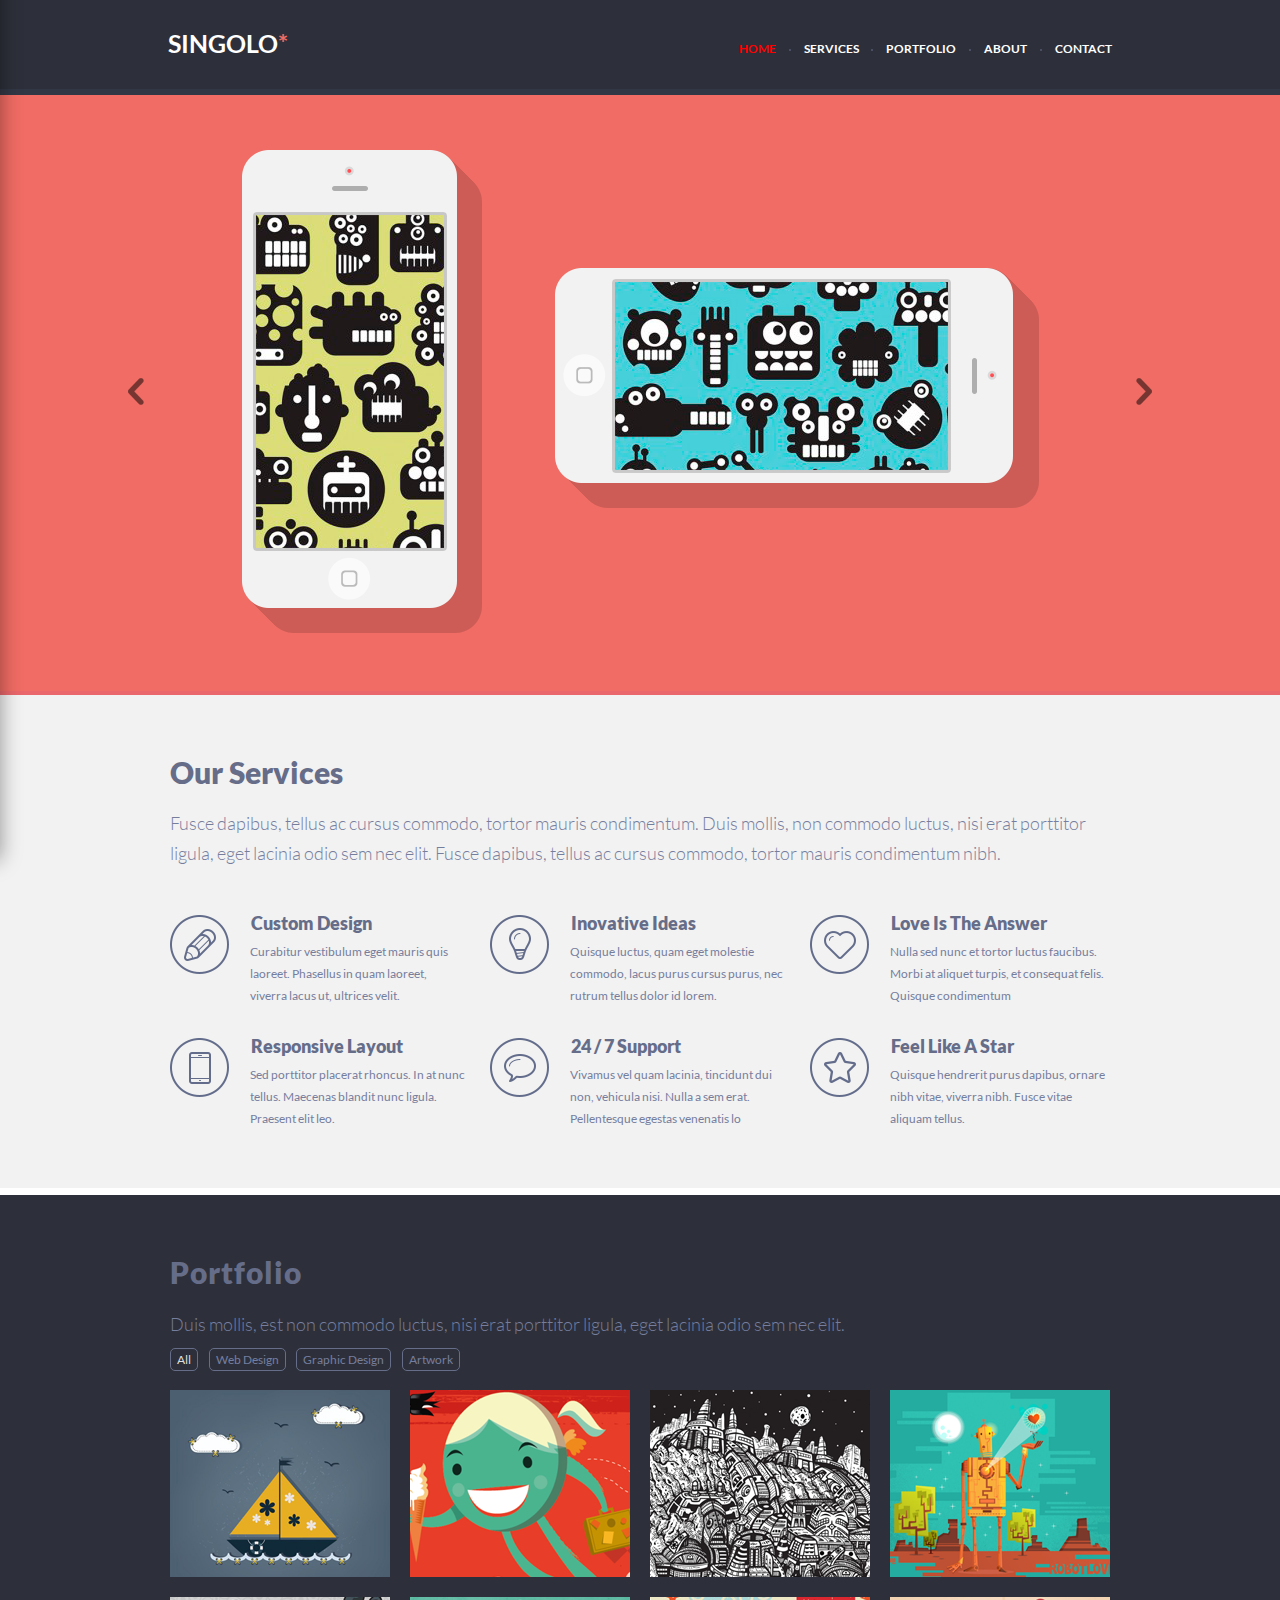
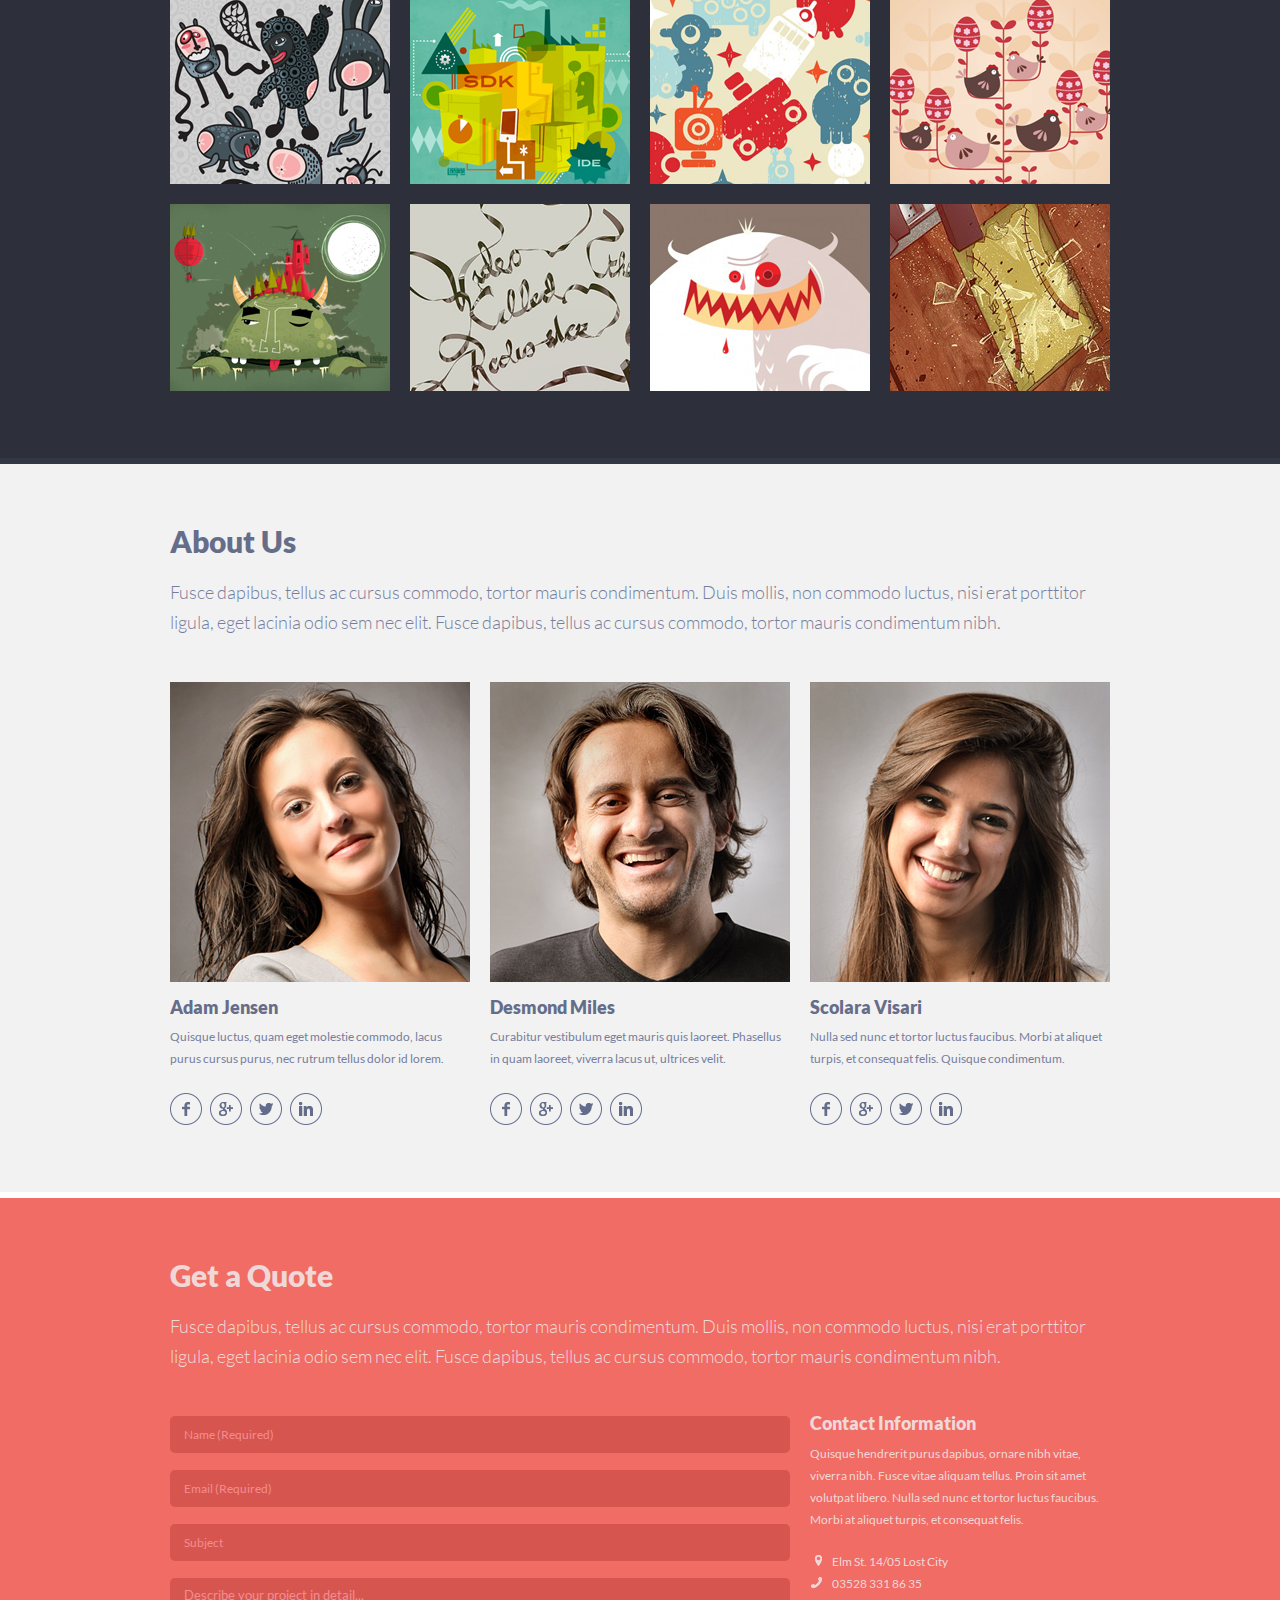
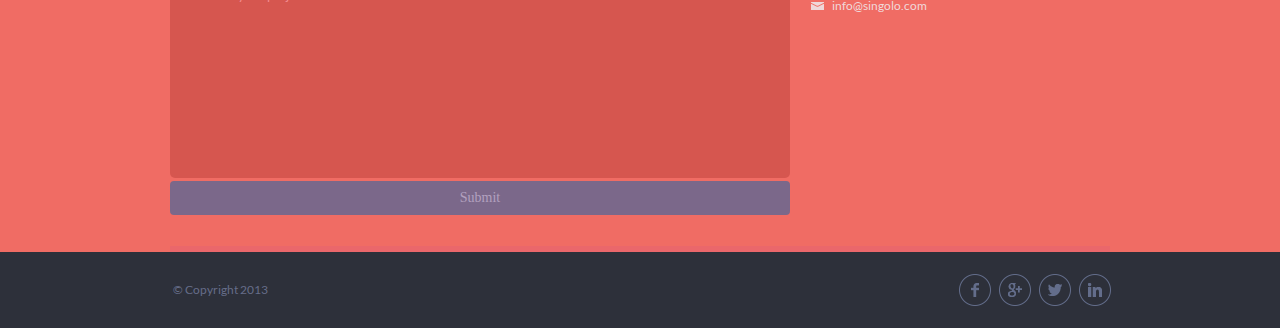
<file: index.html>
<!DOCTYPE html>
<html lang="en">

<head>
    <meta charset="UTF-8">
    <meta name="viewport" content="width=device-width, initial-scale=1.0">
    <title>Singolo</title>
    <link rel="stylesheet" href="assets/fonts/fonts.css">
    <link rel="stylesheet" href="style.css">

</head>

<body>
    <script src="script.js"></script>
    <div id="menu1"></div>
    <header>
        <div class="container">

            <div class="menuBar">
                <img src="assets/Burger-menu-icon.png" alt="">
            </div>
            <div class="shadow" style="display: none;"></div>
            <div class="miniMenu" id="miniLink">
                <div class="menulink">
                    <nav><a class="active" href="#con">HOME</a></nav>
                    <nav><a href="#serv">SERVICES</a></nav>
                    <nav><a href="#portfolio">PORTFOLIO</a></nav>
                    <nav><a href="#about_us">ABOUT</a></nav>
                    <nav><a href="#footer">CONTACT</a></nav>
                </div>
            </div>

            <div class="icon">
                <h3>SINGOLO<span class="star">*</span></h3>

            </div>

            <div class="menu" id="menu">

                <nav><a class="active home" href="#con" id='home'>HOME</a></nav>
                <div class="point"></div>
                <nav><a class="home" href="#serv" id='home'>SERVICES</a></nav>
                <div class="point" id='home'></div>
                <nav><a class="home" href="#portfolio" id='home'>PORTFOLIO</a></nav>
                <div class="point" id='home'></div>
                <nav><a class="home" href="#about_us" id='home'>ABOUT</a></nav>
                <div class="point"></div>
                <nav><a class="home" href="#footer" id='home'>CONTACT</a></nav>
            </div>

        </div>
    </header>
    <div class="con" id="con">
        <div class="slider" id="slider">

            <a id="prev" class="prev"><img src="assets/chev.png" alt=""></a>
            <div class="item double_phone">
                <img class="vertic" id="vertic" src="assets/iPhone_Vertical.png" alt="">
                <div class="shadow_phone" style="display: none;" id="shadow_phone"></div>
                <img class="horiz " id="horiz" src="assets/iPhone_Horizontal.png" alt="">
                <div class="shadow_phone2" style="display: none;" id="shadow_phone2"></div>
            </div>
            <div class="item">
                <img class="triple_phone" src="assets/triple_phone.png" alt="">
            </div>

            <a id="next" class="next"><img src="assets/chev_right.png" alt=""></a>
        </div>

    </div>


    <div id="serv" class="services">

        <div class="container_our_services">

            <div class="our_services">

                <h1>Our Services</h1>
                <p>Fusce dapibus, tellus ac cursus commodo, tortor mauris condimentum. Duis mollis, non commodo luctus, nisi erat porttitor ligula, eget lacinia odio sem nec elit. Fusce dapibus, tellus ac cursus commodo, tortor mauris condimentum nibh.</p>

            </div>



            <div class="info">
                <ul>
                    <li> <img src="assets/Pen.png" alt="">
                        <div>
                            <h4>Custom Design</h4>
                            <p>Curabitur vestibulum eget mauris quis laoreet. Phasellus in quam laoreet, viverra lacus ut, ultrices velit.</p>

                        </div>
                    </li>


                    <li class="li_second"> <img src="assets/Bulb.png" alt="">
                        <div>
                            <h4>Inovative Ideas</h4>
                            <p>Quisque luctus, quam eget molestie commodo, lacus purus cursus purus, nec rutrum tellus dolor id lorem.</p>

                        </div>
                    </li>


                    <li> <img src="assets/Heart.png" alt="">
                        <div>
                            <h4>Love Is The Answer</h4>
                            <p>Nulla sed nunc et tortor luctus faucibus. Morbi at aliquet turpis, et consequat felis. Quisque condimentum</p>

                        </div>
                    </li>


                    <li> <img src="assets/Phone.png" alt="">
                        <div>
                            <h4>Responsive Layout</h4>
                            <p>Sed porttitor placerat rhoncus. In at nunc tellus. Maecenas blandit nunc ligula. Praesent elit leo.</p>

                        </div>
                    </li>


                    <li> <img src="assets/Bubble.png" alt="">
                        <div>
                            <h4>24 / 7 Support</h4>
                            <p>Vivamus vel quam lacinia, tincidunt dui non, vehicula nisi. Nulla a sem erat. Pellentesque egestas venenatis lo</p>

                        </div>
                    </li>


                    <li> <img src="assets/Star.png" alt="">
                        <div>
                            <h4>Feel Like A Star</h4>
                            <p>Quisque hendrerit purus dapibus, ornare nibh vitae, viverra nibh. Fusce vitae aliquam tellus.</p>

                        </div>
                    </li>






                </ul>
            </div>
        </div>
    </div>





    <div id="portfolio" class="portfolio">
        <div class="container_portfolio">
            <h3>Portfolio</h3>
            <p>Duis mollis, est non commodo luctus, nisi erat porttitor ligula, eget lacinia odio sem nec elit.</p>

            <div id="portf" class="portfolio_nav">
                <nav><a class="active_a" href="##" id="all">All</a></nav>
                <nav><a href="##" id="web">Web Design</a></nav>
                <nav><a href="##" id="design">Graphic Design</a></nav>
                <nav><a href="##" id="artwork">Artwork</a></nav>
            </div>
            <div class="portfolio_img " id="portfolio_img">
                <img src="assets/Project5.png" alt="Img">
                <img src="assets/Project1.png" alt="Img">
                <img src="assets/Layer 9.png" alt="Img">
                <img src="assets/Project.png" alt="Img">
                <img src="assets/Project23.png" alt="Img">
                <img src="assets/Project2.png" alt="Img">
                <img src="assets/Layer 11.png" alt="Img">
                <img src="assets/Layer 8.png" alt="Img">
                <img src="assets/Project4.png" alt="Img">
                <img src="assets/Project8.png" alt="Img">
                <img src="assets/Project3.png" alt="Img">
                <img src="assets/Project12.png" alt="Img">


            </div>

        </div>
    </div>


    <div id="about_us" class="about_us">
        <div class="container_about_us">
            <h3>About Us</h3>

            <p class="aboutUsP">Fusce dapibus, tellus ac cursus commodo, tortor mauris condimentum. Duis mollis, non commodo luctus, nisi erat porttitor ligula, eget lacinia odio sem nec elit. Fusce dapibus, tellus ac cursus commodo, tortor mauris condimentum nibh.</p>
            <div class="team">
                <div class="persons">
                    <img class="personImg" src="assets/pers1.png" alt="person1">
                    <h4>Adam Jensen</h4>
                    <p>Quisque luctus, quam eget molestie commodo, lacus purus cursus purus, nec rutrum tellus dolor id lorem.</p>
                    <div class="social">
                        <a href=""><img src="assets/Facebook.png" alt=""></a>
                        <a href=""><img src="assets/Google.png" alt=""></a>
                        <a href=""><img src="assets/Twitter.png" alt=""></a>
                        <a href=""><img src="assets/LinkedIn.png" alt=""></a>
                    </div>
                </div>
                <div class="persons">
                    <img class="personImg" src="assets/pers2.png" alt="person1">
                    <h4>Desmond Miles</h4>
                    <p>Curabitur vestibulum eget mauris quis laoreet. Phasellus in quam laoreet, viverra lacus ut, ultrices velit.</p>
                    <div class="social">
                        <a href=""><img src="assets/Facebook.png" alt=""></a>
                        <a href=""><img src="assets/Google.png" alt=""></a>
                        <a href=""><img src="assets/Twitter.png" alt=""></a>
                        <a href=""><img src="assets/LinkedIn.png" alt=""></a>
                    </div>
                </div>
                <div class="persons">
                    <img class="personImg" src="assets/pers3.png" alt="person1">
                    <h4>Scolara Visari</h4>
                    <p>Nulla sed nunc et tortor luctus faucibus. Morbi at aliquet turpis, et consequat felis. Quisque condimentum.</p>
                    <div class="social">
                        <a href=""><img src="assets/Facebook.png" alt=""></a>
                        <a href=""><img src="assets/Google.png" alt=""></a>
                        <a href=""><img src="assets/Twitter.png" alt=""></a>
                        <a href=""><img src="assets/LinkedIn.png" alt=""></a>
                    </div>
                </div>
            </div>





        </div>
    </div>

    <div class="get_a_quote">
        <div class="container_get_a_quote">
            <h3>Get a Quote</h3>

            <p class="getAQuoteP">Fusce dapibus, tellus ac cursus commodo, tortor mauris condimentum. Duis mollis, non commodo luctus, nisi erat porttitor ligula, eget lacinia odio sem nec elit. Fusce dapibus, tellus ac cursus commodo, tortor mauris condimentum nibh.</p>

            <div class="flex">

                <form id="form">
                    <div> <input type="text" class="first" placeholder="Name (Required)" form="form" id="name" required></div>
                    <div> <input type="email" placeholder="Email (Required)" form="form" required></div>
                    <div> <input type="text" placeholder="Subject" id="subject"></div>
                    <div> <textarea name="" placeholder="Describe your project in detail..." id="describe"></textarea></div>
                    <button type="submit" form="form" id="btn">Submit</button>
                    <div id="message-block" class="hidden">
                        <div id="message">
                            <p>Письмо Отправлено!</p>
                            <p><span id="result"></span></p>
                            <p><span id="result1"></span></p>
                            <button class="close_btn" type="button" id="close-btn">OK</button>
                        </div>
                    </div>
                </form>

                <div class="contact_inf">
                    <h3>Contact Information</h3>
                    <p>Quisque hendrerit purus dapibus, ornare nibh vitae, viverra nibh. Fusce vitae aliquam tellus. Proin sit amet volutpat libero. Nulla sed nunc et tortor luctus faucibus. Morbi at aliquet turpis, et consequat felis.</p>
                    <div class="mini_inf">
                        <ul>
                            <li>
                                <a href="#">
                                    <p><img class="location" src="assets/location.png" alt="location">&nbsp;&nbsp;&nbsp;&nbsp; Elm St. 14/05 Lost City</p>
                                </a>
                            </li>
                            <li>
                                <a href="tel:035283318635">
                                    <p><img src="assets/phone (1).png" alt="phone">&nbsp;&nbsp;&nbsp;&nbsp; 03528 331 86 35</p>
                                </a>
                            </li>
                            <li>
                                <a href="mailto:info@singolo.com">
                                    <p><img src="assets/mail.png" alt="mail">&nbsp;&nbsp;&nbsp; info@singolo.com</p>
                                </a>
                            </li>
                        </ul>
                    </div>
                </div>
            </div>
        </div>

        <div id="footer" class="footer">
            <div class="cotainer_footer">
                <div class="copyright">
                    <p>&copy; Copyright 2013</p>
                </div>

                <div class="social_footer">
                    <a href=""><img src="assets/Facebook.png" alt=""></a>
                    <a href=""><img src="assets/Google.png" alt=""></a>
                    <a href=""><img src="assets/Twitter.png" alt=""></a>
                    <a href=""><img src="assets/LinkedIn.png" alt=""></a>
                </div>
            </div>
        </div>

    </div>



</body>

</html>
</file>
<file: assets/fonts/fonts.css>
@font-face {
    font-family: 'Lato';
    font-style: normal;
    font-weight: 300;
    src: local('Lato Light'), local('Lato-Light'),
    url('Lato-Light.ttf') format('truetype');
  }
  
  @font-face {
    font-family: 'Lato';
    font-style: normal;
    font-weight: 400;
    src: local('Lato Regular'), local('Lato-Regular'),
    url('Lato-Regular.ttf') format('truetype');
  }
  
  @font-face {
    font-family: 'Lato';
    font-style: normal;
    font-weight: 700;
    src: local('Lato Bold'), local('Lato-Bold'),
    url('Lato-Bold.ttf') format('truetype');
  }
  
  @font-face {
    font-family: 'Lato';
    font-style: normal;
    font-weight: 900;
    src: local('Lato Black'), local('Lato-Black'),
    url('Lato-Black.ttf') format('truetype');
  }
</file>
<file: style.css>
* {
        scroll-margin-top: 43px;
        padding: 0;
        margin: 0;
        font-family: 'Lato', sans-serif;
    }
    /*MENU_SLIDER*/
    
    header {
        z-index: 2;
        display: flex;
        align-items: center;
        justify-content: center;
        background-color: #2d303a;
        height: 89px;
        border-bottom: 6px solid #323746;
        position: sticky;
        top: 0;
    }
    
    .menuBar {
        display: none;
    }
    
    .container {
        display: flex;
        align-items: center;
        justify-content: center;
        margin: 0 auto;
        width: 1020px;
    }
    
    div.icon {
        font-weight: bold;
        margin-left: 38px;
        margin-bottom: 3px;
        width: 40%;
    }
    
    div.icon h3 {
        font-size: 25px;
        line-height: 6px;
        color: #ffffff;
        font-family: "Lato";
        font-weight: 700;
    }
    
    div.menu {
        margin-top: 9px;
        margin-right: 38px;
        margin-left: 322px;
        display: flex;
        width: 60%;
        justify-content: space-between;
        font-size: 12px;
        font-weight: bold;
        text-align: left;
    }
    
    div.menu nav a {
        display: flex;
        text-align: center;
        color: #ffffff;
        font-weight: 700;
        line-height: 6px;
        text-decoration: none;
    }
    
    div nav a:hover {
        color: #f06c64;
        transition: all 0.3s ease;
    }
    
    .point {
        width: 2px;
        height: 2px;
        background-color: #494e62;
        margin-top: 3px;
    }
    
    span {
        color: #f06c64;
    }
    
    .shadow_phone {
        height: 333px;
        width: 188px;
        position: absolute;
        background: black;
        margin-left: 49px;
        margin-top: 215px;
        top: 0;
        transition: .4s;
    }
    
    .shadow_phone2 {
        width: 334px;
        height: 188px;
        position: absolute;
        background: black;
        margin-left: 408px;
        margin-top: 282px;
        top: 0;
        transition: .4s;
    }
    
    .double_phone {
        height: 486px;
    }
    
    div.slider {
        width: 1020px;
        align-items: center;
        display: flex;
        justify-content: center;
    }
    
    .horiz {
        cursor: pointer;
        margin-bottom: 125px;
    }
    
    .vertic {
        cursor: pointer;
    }
    
    .triple_phone {
        margin-left: 175px;
        margin-right: 175px;
    }
    
    .slider .item {
        transition: 0.6s ease;
    }
    
    .double_phone img {
        margin-right: 35px;
        margin-left: 35px;
    }
    
    .con {
        background-color: #f06c64;
        height: 596px;
        width: 100%;
        border-bottom: 4px solid #ea676b;
        align-items: center;
        display: flex;
        justify-content: center;
    }
    
    .blue_bg {
        background-color: #648BF0 !important;
        width: 100%;
        border-bottom: 4px solid #648BF0;
    }
    
    .slider .prev,
    .slider .next {
        cursor: pointer;
        transition: 0.6s ease;
        opacity: 0.5;
        position: absolute;
    }
    
    .prev {
        left: 25%;
    }
    
    .next {
        right: 25%;
    }
    
    @media (max-width:1700px) {
        .prev {
            left: 10%;
        }
        .next {
            right: 10%;
        }
    }
    
    @media (max-width:1100px) {
        .prev {
            left: 5%;
        }
        .next {
            right: 5%;
        }
    }
    
    @media (max-width:450px) {
        .prev {
            left: 10px !important;
        }
        .next {
            right: 10px !important;
        }
    }
    
    .slider .prev:hover,
    .slider .next:hover {
        opacity: 0.9;
        box-shadow: black;
    }
    
    .slider .item {
        -webkit-animation-name: fade;
        -webkit-animation-duration: 1.5s;
        animation-name: fade;
        animation-duration: 1.5s;
    }
    
    @-webkit-keyframes fade {
        from {
            opacity: 0.4
        }
        to {
            opacity: 1
        }
    }
    
    @keyframes fade {
        from {
            opacity: 0.4
        }
        to {
            opacity: 1
        }
    }
    
    div.container_our_services {
        align-items: center;
        justify-content: center;
        margin: 0 auto;
        width: 980px;
    }
    
    div.services {
        background-color: #f2f2f2;
        border-bottom: 7px solid #ffffff;
    }
    
    div.our_services {
        box-sizing: border-box;
        align-items: center;
        justify-content: center;
        padding-left: 20px;
        padding-top: 68px;
        width: 100%;
    }
    
    div.our_services h1 {
        font-size: 30px;
        line-height: 18px;
        color: #666d89;
        font-family: "Lato";
        font-weight: 900;
        text-align: left;
    }
    
    div.our_services p {
        height: 60px;
        font-size: 18px;
        padding-top: 27px;
        line-height: 30px;
        color: #767e9e;
        font-family: "Lato";
        font-weight: 300;
        overflow: hidden;
    }
    
    div.info {
        justify-content: space-between;
        padding-top: 47px;
        padding-left: 20px;
        padding-bottom: 27px;
    }
    
    div.info ul {
        width: 100%;
    }
    
    div.info li {
        display: inline-block;
        width: 300px;
        box-sizing: border-box;
        padding-bottom: 28px;
        margin-right: 17px;
    }
    
    div.info li h4 {
        font-size: 18px;
        line-height: 17px;
        color: #666d89;
        font-family: "Lato";
        font-weight: 900;
        padding-left: 12px;
        padding-bottom: 9px;
    }
    
    div.info li p {
        height: 66px;
        overflow: hidden;
        font-size: 12px;
        line-height: 22px;
        color: #767e9e;
        font-family: "Lato";
        font-weight: 400;
        max-width: 215px;
        padding-left: 11px;
    }
    
    div.info li img {
        padding-right: 10px;
        float: left;
    }
    
    div.info li div {
        float: left;
    }
    /* PORTFOLIO*/
    
    div.portfolio {
        background-color: #2d303a;
        border-bottom: 6px solid #323746;
        height: 863px;
    }
    
    .container_portfolio {
        align-items: center;
        justify-content: center;
        margin: 0 auto;
        width: 940px;
    }
    
    div.container_portfolio h3 {
        padding-top: 68px;
        overflow: hidden;
        height: 22px;
        letter-spacing: 1px;
        font-size: 30px;
        line-height: 18px;
        color: #666d89;
        font-family: "Lato";
        font-weight: 900;
        text-align: left;
    }
    
    div.container_portfolio p {
        overflow: hidden;
        padding-top: 24px;
        width: 940px;
        height: 39px;
        font-size: 18px;
        line-height: 30px;
        color: #767e9e;
        font-family: "Lato";
        font-weight: 300;
        text-align: left;
    }
    
    div.container_portfolio a {
        text-decoration: none;
        width: 78px;
        height: 22px;
        border-radius: 5px;
        padding: 3px 6px;
        border: 1px solid #666d89;
        font-size: 12px;
        line-height: 22px;
        color: #767e9e;
        font-family: "Lato";
        font-weight: 400;
        text-align: left;
    }
    
    div.portfolio_nav {
        display: flex;
        justify-content: space-between;
        width: 290px;
    }
    
    div.portfolio_nav a:hover {
        color: #dedede;
        transition: all 0.5s ease;
    }
    
    div.portfolio_nav a.active_a {
        color: #dedede;
        transition: all 0.5s ease;
    }
    
    div.portfolio_img {
        padding-top: 19px;
        height: 611px;
        width: 950px;
        display: grid;
        grid-template-columns: 220px 220px 220px 220px;
        grid-template-rows: 187px 187px 187px;
        grid-gap: 20px;
        overflow: hidden;
    }
    
    .img_border {
        border: 5px solid #F06C64;
    }
    /**ABOUT US **/
    
    div.about_us {
        background-color: #f2f2f2;
        height: 728px;
        border-bottom: 6px solid #ffffff;
    }
    
    div.container_about_us {
        margin: 0 auto;
        width: 940px;
    }
    
    div.about_us h3 {
        padding-top: 62px;
        font-size: 30px;
        overflow: hidden;
        line-height: 30px;
        height: 30px;
        color: #666d89;
        font-family: "Lato";
        font-weight: 900;
        text-align: left;
    }
    
    div.about_us p {
        height: 60px;
        padding-top: 21px;
        font-size: 18px;
        line-height: 30px;
        color: #767e9e;
        overflow: hidden;
        font-family: "Lato";
        font-weight: 300;
        text-align: left;
    }
    
    div.team {
        display: flex;
        justify-content: space-between;
    }
    
    div.persons {
        padding-top: 45px;
        width: 300px;
    }
    
    div.team p {
        padding-top: 10px;
        font-size: 12px;
        line-height: 22px;
        color: #767e9e;
        font-family: "Lato";
        font-weight: 400;
        text-align: left;
    }
    
    div.team h4 {
        padding-top: 13px;
        font-size: 18px;
        line-height: 18px;
        color: #666d89;
        font-family: "Lato";
        font-weight: 900;
        text-align: left;
    }
    
    div.social {
        padding-top: 7px;
    }
    
    div.social a {
        padding-right: 5px;
    }
    
    div.social img:hover {
        transform: rotate(360deg);
        transition: transform 1s ease;
        filter: brightness(0);
    }
    
    div.social img {
        transition: transform 1s ease;
    }
    
    img {
        box-shadow: black;
    }
    /*FOOTER*/
    
    div.get_a_quote {
        background-color: #f06c64;
    }
    
    div.container_get_a_quote {
        width: 940px;
        align-items: center;
        justify-content: center;
        margin: 0 auto;
        height: 648px;
        border-bottom: 6px solid #ea676b;
        ;
    }
    
    div.container_get_a_quote h3 {
        overflow: hidden;
        height: 26px;
        font-size: 30px;
        line-height: 18px;
        color: #f0d8d9;
        font-family: "Lato";
        font-weight: 900;
        text-align: left;
        padding-top: 68px;
    }
    
    div.container_get_a_quote p {
        overflow: hidden;
        width: 940px;
        height: 57px;
        font-size: 18px;
        line-height: 30px;
        color: #f0d8d9;
        font-family: "Lato";
        font-weight: 300;
        text-align: left;
        padding-top: 19px;
    }
    
    form button {
        width: 620px;
        background-color: #5e6894;
        opacity: .8;
        border-color: #5e6894;
        border-radius: 4px;
        border: none;
        color: #a4aed6;
        font-size: 14px;
        font-family: "Lato-Light";
        padding: 9px 18px;
        position: relative;
    }
    
    form input {
        background-color: #d6564f;
        width: 620px;
        resize: none;
        Border-radius: 5px;
        border: 0;
        margin-bottom: 17px;
        height: 37px;
        outline: none;
        font-size: 12px;
        line-height: 22px;
        color: #f0d8d9;
        font-family: "Lato";
        font-weight: 400;
        text-align: left;
        padding-left: 14px;
        box-sizing: border-box;
    }
    
    textarea {
        background-color: #d6564f;
        width: 620px;
        resize: none;
        Border-radius: 5px;
        border: 0;
        height: 200px;
        outline: none;
        padding-left: 14px;
        box-sizing: border-box;
        padding-top: 9px;
        color: #f0d8d9;
    }
    
    input.first {
        margin-top: 48px;
    }
    
    input::placeholder {
        color: #f48c8f;
    }
    
    textarea::placeholder {
        color: #f48c8f;
    }
    
    div.contact_inf {
        width: 300px;
        box-sizing: border-box;
        padding-left: 20px;
        padding-top: 20px;
    }
    
    div.contact_inf p {
        overflow: hidden;
        width: 300px;
        height: 108px;
        font-size: 12px;
        line-height: 22px;
        color: #f0d8d9;
        font-family: "Lato";
        font-weight: 400;
        text-align: left;
        padding-top: 10px;
    }
    
    div.contact_inf h3 {
        height: 19px;
        overflow: hidden;
        font-size: 18px;
        line-height: 18px;
        color: #f0d8d9;
        font-family: "Lato";
        font-weight: 900;
        text-align: left;
        padding-top: 26px;
    }
    
    div.flex {
        display: flex;
    }
    
    div.mini_inf li {
        padding-left: 1px;
        list-style-type: none;
        width: 300px;
    }
    
    div.mini_inf p {
        font-size: 12px;
        line-height: 22px;
        color: #f0d8d9;
        font-family: "Lato";
        font-weight: 400;
        text-align: left;
        height: 22px;
        padding-top: 0;
    }
    
    div.mini_inf img {
        text-align: right;
    }
    
    .location {
        padding-left: 4px;
    }
    /*FOOTER*/
    
    .copyright {
        padding-left: 8px;
        color: #666d89;
        text-align: center;
        font-size: 11.6px;
        padding-top: 31px;
        cursor: default;
        float: left;
    }
    
    div.mini_inf a {
        text-decoration: none;
    }
    
    div.footer {
        background-color: #2d303a;
    }
    
    div.cotainer_footer {
        width: 951px;
        height: 76px;
        align-items: center;
        justify-content: center;
        margin: 0 auto;
    }
    
    img.copyright {
        padding-left: 42px;
        padding-top: 33px;
    }
    
    div.social_footer {
        float: right;
        padding-top: 22px;
    }
    
    div.social_footer a {
        padding-right: 5px;
    }
    
    div.social_footer img:hover {
        transform: rotate(360deg);
        transition: transform 1s ease;
        filter: brightness(0);
    }
    
    div.social_footer img {
        transition: transform 1s ease;
    }
    /****FOR JS*****/
    
    nav a.active {
        color: red !important;
        transition: all 0.6s ease;
    }
    
    #message-block {
        position: fixed;
        width: 100vw;
        height: 400vw;
        top: 0;
        left: 0;
        background: #0008;
    }
    
    #message-block.hidden {
        display: none;
    }
    
    #message {
        position: absolute;
        left: 25%;
        border: 3px solid black;
        background: #0009;
        border-radius: 10px;
        width: 55%;
        transform: translateY(60%);
    }
    
    .close_btn {
        width: 70px;
        margin-left: 45%;
    }
    
    #message p {
        margin-left: 10px;
        margin-left: 10px;
        width: 95%;
        word-break: break-all;
    }
    
    @media screen and (min-width:768px) and (max-width:1019px) {
        .prev {
            left: 7%;
        }
        .next {
            right: 7%;
        }
        .container {
            width: 768px;
        }
        div.info ul {
            display: flex;
            flex-wrap: wrap;
            width: 687px;
        }
        div.our_services {
            width: 748px;
            box-sizing: border-box;
        }
        div.container_our_services {
            width: 748px;
        }
        div.our_services p {
            max-width: 700px;
            height: 85px;
        }
        div.container_about_us {
            width: 688px;
        }
        .container_portfolio {
            width: 688px;
            align-items: center;
            justify-content: center;
            margin: 0 auto;
        }
        .vertic {
            width: 181px;
            margin-right: 50px !important;
        }
        .horiz {
            width: 365px;
            margin-bottom: 91px !important;
        }
        .double_phone img {
            margin: 0;
            margin-top: 58px;
        }
        .triple_phone {
            margin: 0 121px 0 121px;
            width: 400px;
        }
        .double_phone {
            margin: 20px;
        }
        div.portfolio_img {
            padding-top: 27px;
            height: 820px;
            width: 688px;
            display: grid;
            grid-template-columns: 227px 227px 227px;
            grid-template-rows: 194px 194px 194px;
            grid-gap: 9px;
            overflow: hidden;
        }
        .portfolio_img img {
            width: 216px;
        }
        .personImg {
            width: 218px;
        }
        div.persons {
            padding-top: 27px;
            width: 235px;
        }
        div.team {
            display: flex;
            justify-content: normal;
        }
        .aboutUsP {
            width: 688px;
            height: 100px !important;
        }
        div .container_get_a_quote {
            width: 748px;
        }
        textarea {
            width: 442px;
        }
        form input {
            width: 442px;
        }
        form button {
            width: 442px;
        }
        .getAQuoteP {
            width: 689px !important;
            padding-left: 10px;
        }
        div .cotainer_footer {
            width: 748px;
        }
        div .icon {
            margin-left: 38px;
            width: 50%;
        }
        div.menu {
            margin-left: 0;
            margin-top: 5px;
            width: 60%;
        }
        .con {
            height: 452px;
        }
        .shadow_phone {
            height: 251px;
            width: 143px;
            margin-left: 10px;
            margin-top: 185px;
        }
        .shadow_phone2 {
            width: 252px;
            height: 143px;
            margin-left: 280px;
            margin-top: 238px
        }
        div.our_services {
            padding-top: 44px;
        }
        div.info ul {
            display: grid;
            grid-template-columns: 300px 300px;
            overflow: hidden;
            grid-column-gap: 52px;
        }
        div.info {
            height: 420px;
            padding-left: 22px;
            padding-top: 42px;
        }
        div.info li {
            padding-bottom: 53px;
        }
        div.container_portfolio p {
            width: 695px;
            height: 60px;
        }
        div.portfolio {
            height: 1096px;
        }
        div.portfolio_nav {
            padding-top: 11px;
        }
        div.team h4 {
            padding-top: 11px;
        }
        div.about_us {
            height: 663px;
        }
        div.about_us h3 {
            padding-top: 56px;
        }
        div.team p {
            padding-top: 0 !important;
            padding-bottom: 9px;
        }
        div.container_get_a_quote h3 {
            padding-left: 10px;
        }
        form {
            padding-left: 10px;
        }
        div.contact_inf p {
            width: 270px;
        }
        div.mini_inf li {
            width: 200px;
        }
        div.contact_inf h3 {
            padding-left: 0;
        }
    }
    
    @media screen and (min-width:50px) and (max-width:767px) {
        .prev {
            left: 15%;
        }
        .next {
            right: 15%;
        }
        .container {
            width: 320px;
        }
        div.info ul {
            display: flex;
            flex-wrap: wrap;
        }
        div.our_services {
            width: 320px;
            box-sizing: border-box;
        }
        div.container_our_services {
            width: 320px;
        }
        div.our_services p {
            max-width: 320px;
            height: 85px;
        }
        div.container_about_us {
            width: 320px;
        }
        .container_portfolio {
            width: 320px;
            align-items: center;
            justify-content: center;
            margin: 0 auto;
        }
        .vertic {
            width: 79px;
        }
        .horiz {
            width: 177px;
        }
        .double_phone img {
            margin: 0;
            margin-top: 58px;
        }
        .triple_phone {
            margin: 35px;
            width: 190px;
        }
        .slider .prev,
        .slider .next {
            padding: 0;
        }
        div.portfolio_img {
            padding-left: 5px;
            height: 820px;
            width: 315px;
            padding-top: 27px;
            display: grid;
            grid-template-columns: 150px 150px;
            grid-template-rows: 129px 129px 129px 129px;
            grid-gap: 7px;
            overflow: hidden;
        }
        .portfolio_img img {
            width: 148px;
        }
        .personImg {
            width: 314px;
        }
        div.persons {
            padding-top: 27px;
        }
        div.team {
            padding-left: 3px;
            display: flex;
            justify-content: normal;
            flex-direction: column;
        }
        .aboutUsP {
            width: 310px;
            height: 100px !important;
            padding-left: 10px;
            height: 210px !important;
        }
        div .container_get_a_quote {
            width: 320px;
            height: 1020px;
        }
        textarea {
            width: 290px;
        }
        form input {
            width: 290px;
        }
        form button {
            width: 290px;
        }
        .getAQuoteP {
            width: 300px !important;
            height: 207px !important;
            padding-left: 10px;
        }
        div .cotainer_footer {
            width: 320px;
        }
        div .icon {
            margin-left: 38px;
            width: 50%;
        }
        div.menu {
            margin-left: 0;
            margin-top: 5px;
            width: 60%;
        }
        .double_phone {
            height: 310px;
        }
        .con {
            height: 296px;
        }
        .shadow_phone {
            height: 111px;
            width: 63px;
            margin-left: 4px;
            margin-top: 167px;
        }
        .shadow_phone2 {
            width: 122px;
            height: 69px;
            margin-left: 104px;
            margin-top: 222px;
        }
        div.our_services {
            padding-top: 44px;
        }
        div.info ul {
            display: grid;
            grid-template-columns: 300px;
            overflow: hidden;
            grid-column-gap: 52px;
        }
        div.info {
            height: 420px;
            padding-left: 22px;
            padding-top: 42px;
        }
        div.info li {
            padding-bottom: 20px;
            margin: 0;
        }
        div.container_portfolio p {
            width: 320px;
            height: 60px;
        }
        div.portfolio {
            height: 1060px;
        }
        div.portfolio_nav {
            padding-top: 11px;
            padding-left: 10px;
        }
        div.container_portfolio h3 {
            padding-left: 10px;
        }
        div.container_portfolio p {
            padding-left: 10px;
            width: 300px;
        }
        div.team h4 {
            padding-top: 11px;
        }
        div.about_us {
            height: 1778px;
        }
        div.about_us h3 {
            padding-top: 56px;
            padding-left: 10px;
        }
        div.team p {
            padding-top: 0 !important;
            padding-bottom: 9px;
        }
        div.container_get_a_quote h3 {
            padding-left: 10px;
        }
        form {
            padding-left: 10px;
        }
        div.contact_inf p {
            width: 270px;
        }
        div.mini_inf li {
            width: 200px;
        }
        div.contact_inf h3 {
            padding-left: 0;
        }
        div.flex {
            display: block;
        }
        div.services {
            height: 910px;
        }
        div.menu {
            display: none;
        }
        #message {
            margin-top: 50%;
        }
        .menuBar {
            display: block;
        }
        .close_btn {
            margin-left: 37%;
        }
    }
    
    @media (max-width:375px) {
        div .cotainer_footer {
            width: 158px;
        }
        .copyright {
            display: none;
        }
    }
    
    .menuBar {
        position: absolute;
        left: 4%;
        z-index: 100;
        transform: rotate(0deg);
        transition: transform 0.4s;
    }
    
    .menuBar:hover {
        cursor: pointer;
    }
    
    .menuBarOpen {
        transform: rotate(90deg);
        transition: transform 0.4s;
    }
    
    .miniMenu {
        position: absolute;
        left: 0;
        top: 0;
        width: 278px;
        height: 100vh;
        background-color: #2d303a;
        box-shadow: 0 -40px 20px rgba(0, 0, 0, 0.4);
        transition: transform 0.4s;
        transform: translateX(-100%);
    }
    
    .menulink {
        margin-top: 55%;
        margin-left: 25%;
    }
    
    .menulink nav a {
        color: #ffffff;
        font-weight: 700;
        line-height: 75px;
        text-decoration: none;
        font-size: 25px;
    }
    
    .menulink nav a:hover {
        color: #f06c64;
        transition: all 0.3s ease;
    }
    
    div.miniIcon h3 {
        font-size: 25px;
        line-height: 6px;
        color: #ffffff;
        font-family: "Lato";
        font-weight: 700;
    }
    
    .iconMini {
        position: absolute;
        left: 37px;
        top: 42px;
        -webkit-animation-name: fade;
        -webkit-animation-duration: 1.5s;
        animation-name: fade;
        animation-duration: 1.5s;
    }
    
    .shadow {
        position: fixed;
        width: 100vw;
        height: 400vw;
        top: 0;
        left: 0;
        background: #0008;
        -webkit-animation-name: fade;
        -webkit-animation-duration: 1.5s;
        animation-name: fade;
        animation-duration: 1s;
    }
</file>
